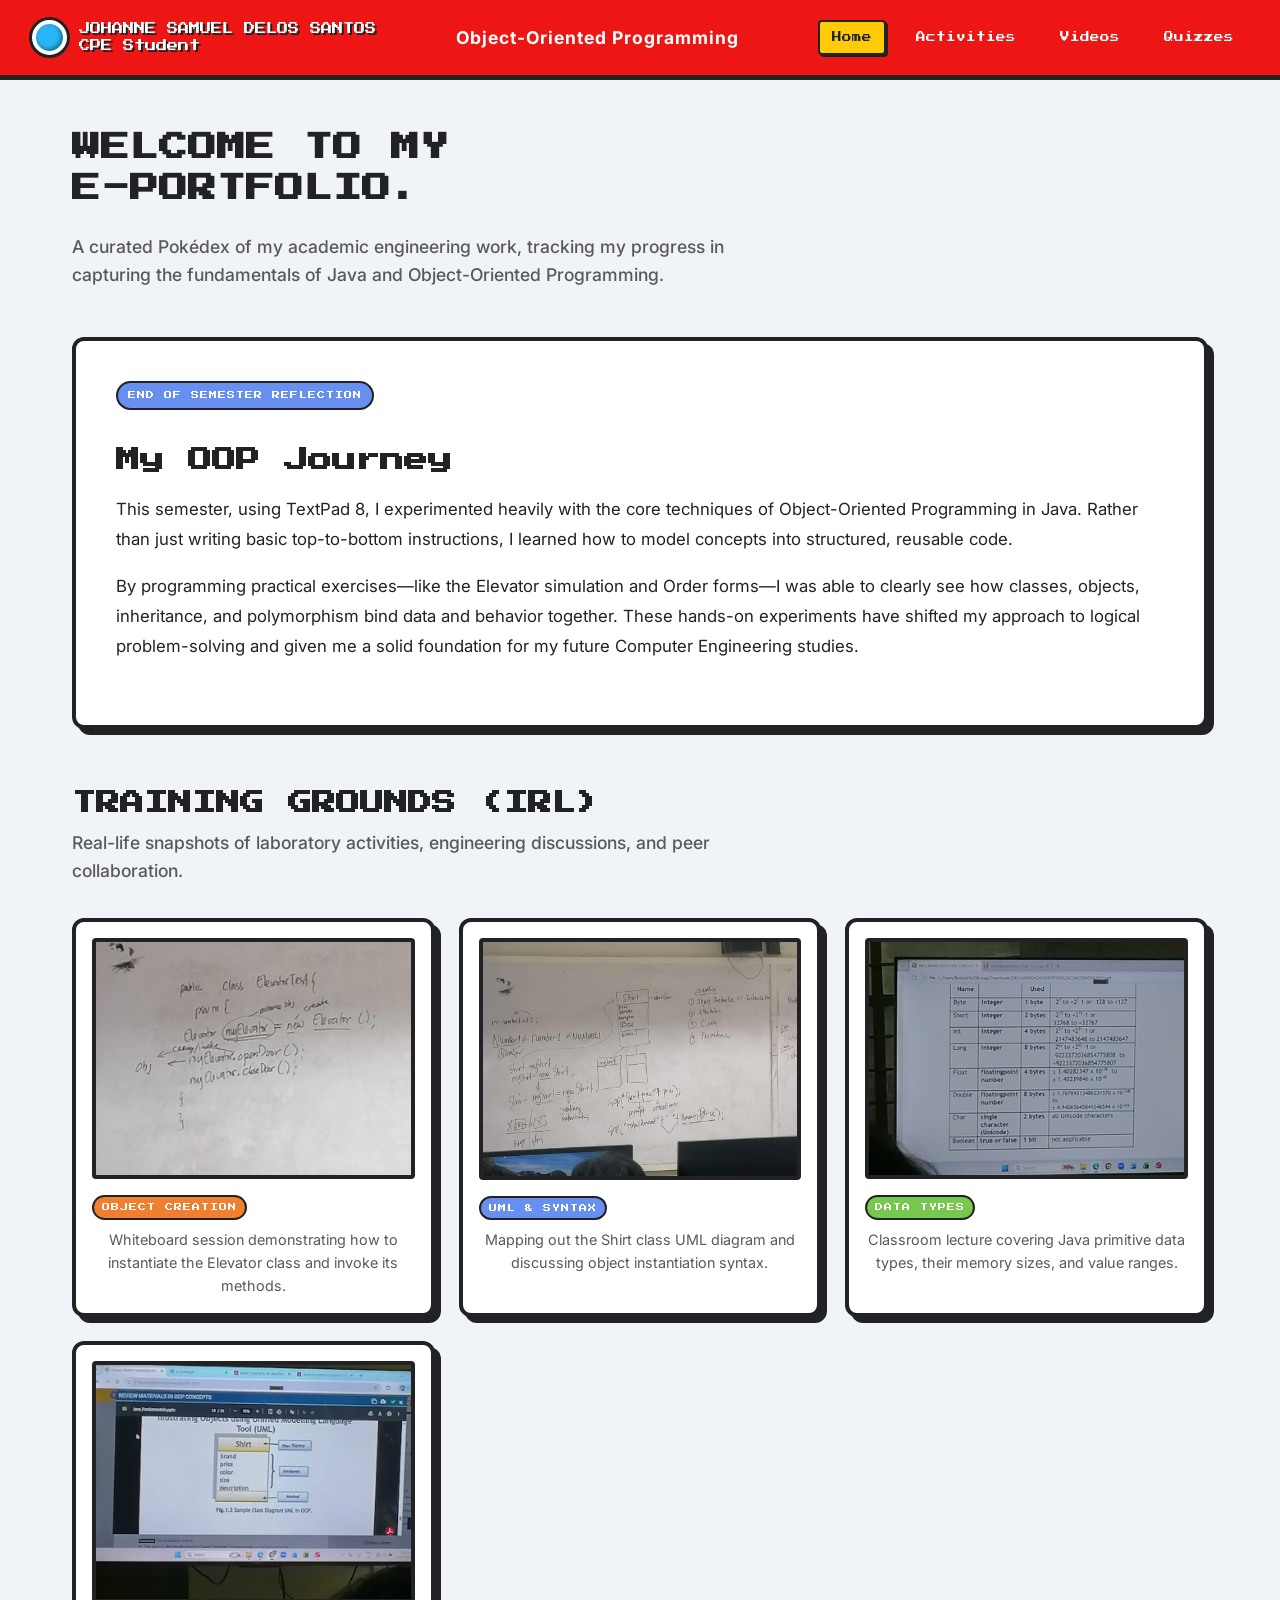
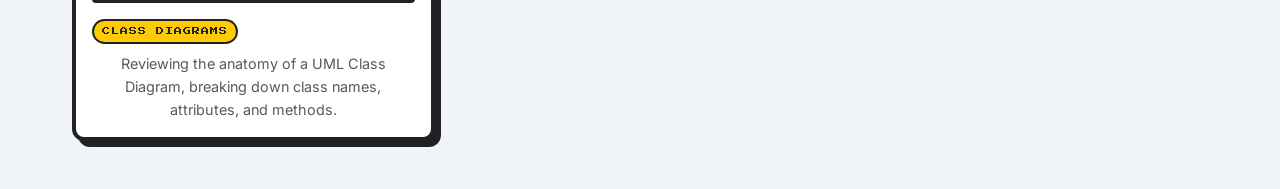
<file: index.html>
<!DOCTYPE html>
<html lang="en">
<head>
    <meta charset="UTF-8">
    <meta name="viewport" content="width=device-width, initial-scale=1.0">
    <title>Java Pokédex | Home</title>
    <link rel="stylesheet" href="styles.css">
</head>
<body>
    <header>
        <div class="header-left">
            <div class="pokedex-lens"></div>
            JOHANNE SAMUEL DELOS SANTOS<br>CPE Student
        </div>
        <div class="header-center">Object-Oriented Programming</div>
        <nav>
            <a href="index.html">Home</a>
            <a href="activities.html">Activities</a>
            <a href="videos.html">Videos</a>
            <a href="quiz.html">Quizzes</a>
        </nav>
    </header>

    <main id="main-content">
        <div class="container">
            <h1 class="page-title">Welcome to my<br>E-Portfolio.</h1>
            <p class="page-subtitle">A curated Pokédex of my academic engineering work, tracking my progress in capturing the fundamentals of Java and Object-Oriented Programming.</p>
            
            <!-- Single Full-Width Reflection Card -->
            <div class="card" style="margin-top: 1rem; padding: 2.5rem;">
                <div class="card-tag tag-blue" style="display: inline-block;">End of Semester Reflection</div>
                <h2 class="card-title" style="font-size: 1.5rem; margin-top: 1rem; margin-bottom: 1rem;">My OOP Journey</h2>
                
                <div class="card-desc" style="color: var(--poke-black); font-size: 1.05rem; line-height: 1.8;">
                    <p style="margin-bottom: 1rem;">
                        This semester, using TextPad 8, I experimented heavily with the core techniques of Object-Oriented Programming in Java. Rather than just writing basic top-to-bottom instructions, I learned how to model concepts into structured, reusable code.
                    </p>
                    <p>
                        By programming practical exercises—like the Elevator simulation and Order forms—I was able to clearly see how classes, objects, inheritance, and polymorphism bind data and behavior together. These hands-on experiments have shifted my approach to logical problem-solving and given me a solid foundation for my future Computer Engineering studies.
                    </p>
                </div>
            </div>

            <!-- IRL Classroom Photos Section -->
            <h2 class="card-title" style="font-size: 1.5rem; margin-top: 3.5rem; margin-bottom: 0.5rem; text-transform: uppercase;">Training Grounds (IRL)</h2>
            <p class="page-subtitle" style="margin-bottom: 2rem;">Real-life snapshots of laboratory activities, engineering discussions, and peer collaboration.</p>
            
            <div class="grid" style="grid-template-columns: repeat(auto-fill, minmax(280px, 1fr)); gap: 1.5rem;">
                
                <!-- Image Card 1: Elevator Code -->
                <div class="card" style="padding: 1rem; display: flex; flex-direction: column; align-items: center;">
                    <img src="ACT/IMG/IMG1.jpg" alt="Elevator Class Whiteboard Code" style="width: 100%; aspect-ratio: 4/3; object-fit: cover; border: 4px solid var(--poke-black); border-radius: 4px; margin-bottom: 1rem;">
                    <div class="card-tag tag-red" style="font-size: 0.5rem; padding: 4px 8px; margin-bottom: 0.5rem;">Object Creation</div>
                    <p class="card-desc" style="text-align: center; margin-bottom: 0; font-size: 0.9rem;">Whiteboard session demonstrating how to instantiate the Elevator class and invoke its methods.</p>
                </div>

                <!-- Image Card 2: UML Shirt Diagram -->
                <div class="card" style="padding: 1rem; display: flex; flex-direction: column; align-items: center;">
                    <img src="ACT/IMG/IMG2.jpg" alt="UML Diagram Whiteboard" style="width: 100%; aspect-ratio: 4/3; object-fit: cover; border: 4px solid var(--poke-black); border-radius: 4px; margin-bottom: 1rem;">
                    <div class="card-tag tag-blue" style="font-size: 0.5rem; padding: 4px 8px; margin-bottom: 0.5rem;">UML & Syntax</div>
                    <p class="card-desc" style="text-align: center; margin-bottom: 0; font-size: 0.9rem;">Mapping out the Shirt class UML diagram and discussing object instantiation syntax.</p>
                </div>

                <!-- Image Card 3: Data Types -->
                <div class="card" style="padding: 1rem; display: flex; flex-direction: column; align-items: center;">
                    <img src="ACT/IMG/IMG3.jpg" alt="Data Types Presentation" style="width: 100%; aspect-ratio: 4/3; object-fit: cover; border: 4px solid var(--poke-black); border-radius: 4px; margin-bottom: 1rem;">
                    <div class="card-tag tag-green" style="font-size: 0.5rem; padding: 4px 8px; margin-bottom: 0.5rem;">Data Types</div>
                    <p class="card-desc" style="text-align: center; margin-bottom: 0; font-size: 0.9rem;">Classroom lecture covering Java primitive data types, their memory sizes, and value ranges.</p>
                </div>

                <!-- Image Card 4: UML Concept Review -->
                <div class="card" style="padding: 1rem; display: flex; flex-direction: column; align-items: center;">
                    <img src="ACT/IMG/IMG4.jpg" alt="UML Concept Presentation" style="width: 100%; aspect-ratio: 4/3; object-fit: cover; border: 4px solid var(--poke-black); border-radius: 4px; margin-bottom: 1rem;">
                    <div class="card-tag tag-yellow" style="background-color: var(--poke-yellow); color: var(--poke-black); border: 2px solid var(--poke-black); border-radius: 20px; font-size: 0.5rem; padding: 4px 8px; margin-bottom: 0.5rem;">Class Diagrams</div>
                    <p class="card-desc" style="text-align: center; margin-bottom: 0; font-size: 0.9rem;">Reviewing the anatomy of a UML Class Diagram, breaking down class names, attributes, and methods.</p>
                </div>

            </div>
            
        </div>
    </main>

    <script src="transitions.js"></script>
</body>
</html>
</file>
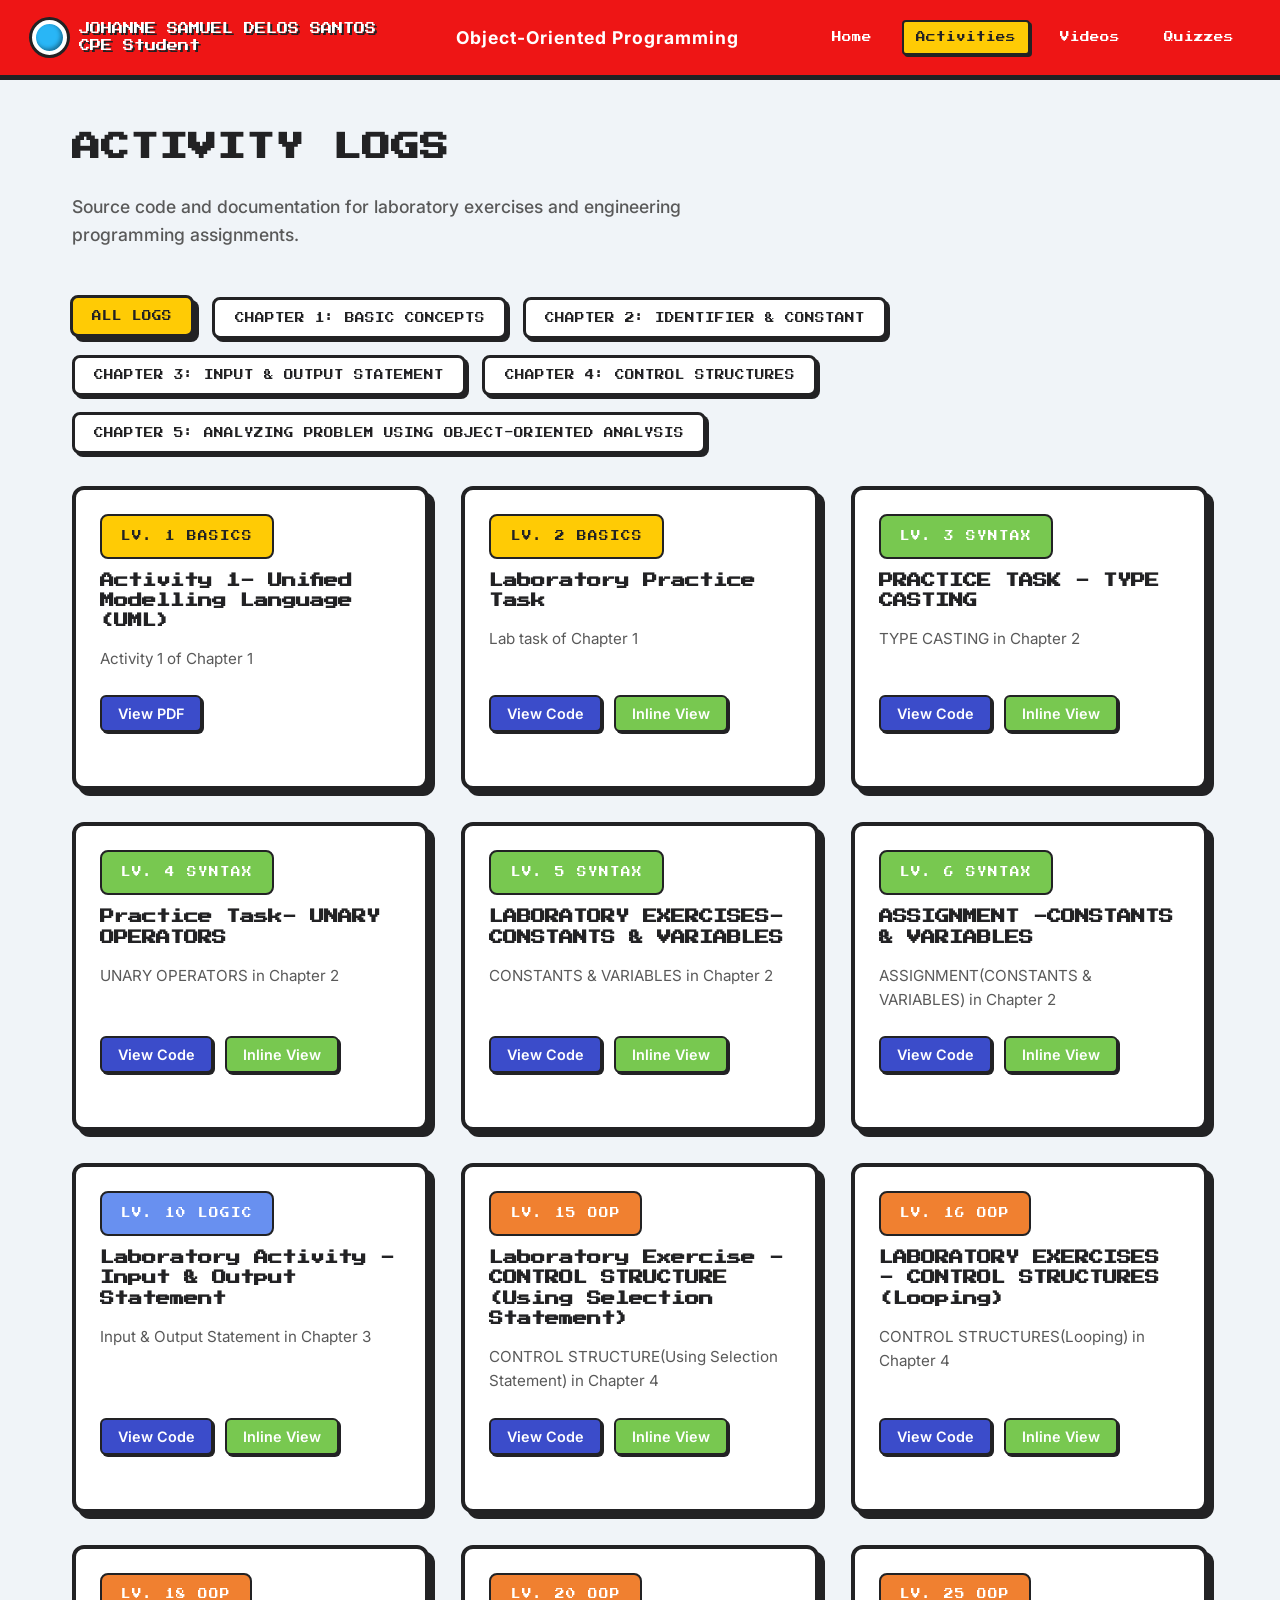
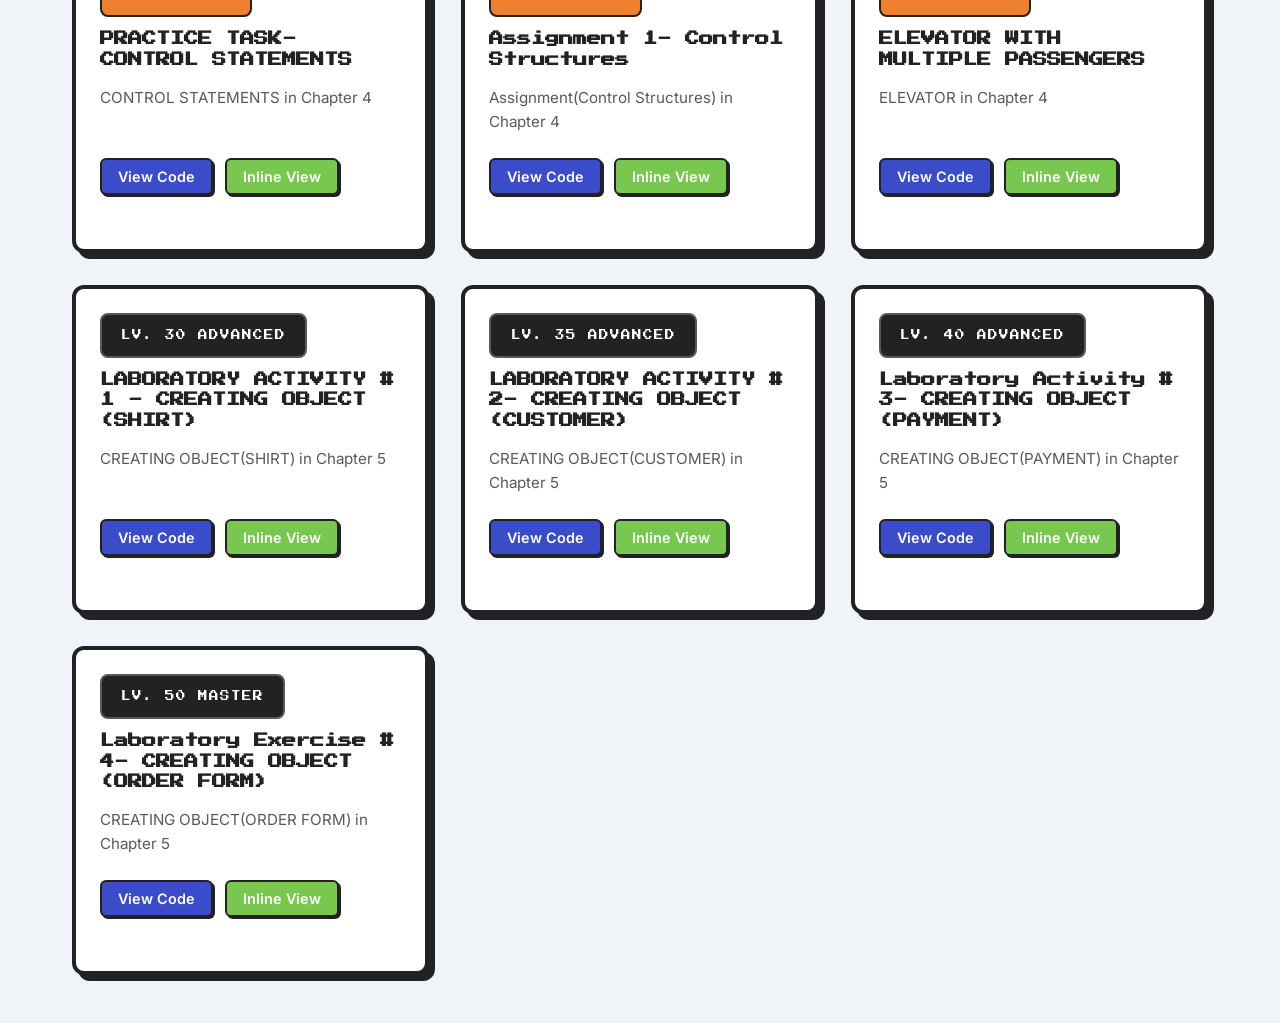
<file: activities.html>
<!DOCTYPE html>
<html lang="en">
<head>
    <meta charset="UTF-8">
    <meta name="viewport" content="width=device-width, initial-scale=1.0">
    <title>Java Pokédex | Activities</title>
    <link rel="stylesheet" href="styles.css">
    <style>
        /* PDF Modal Specific Styles */
        #pdf-modal .modal-content {
            max-width: 900px;
            height: 90vh;
            display: flex;
            flex-direction: column;
        }
        #pdf-modal .modal-body {
            flex-grow: 1;
            padding: 0;
            overflow: hidden;
            border: 3px solid var(--poke-black);
            border-radius: 6px;
            background-color: #525659; 
        }
        iframe.pdf-viewer {
            width: 100%;
            height: 100%;
            border: none;
            display: block;
        }

        /* --- Code Modal Scroll Fix --- */
        #code-modal .modal-content {
            max-width: 900px;
            max-height: 90vh; 
            display: flex;
            flex-direction: column;
        }
        #code-modal .modal-body {
            flex-grow: 1;
            overflow-y: auto; 
            padding: 0;
        }
        #code-modal pre {
            margin: 0;
            overflow-x: auto; 
            min-height: 100%;
        }

        /* --- Expanded Card Styles for Inline View --- */
        .card.card-expanded {
            grid-column: 1 / -1; 
            z-index: 10;
            transform: scale(1.02); 
            box-shadow: 12px 12px 0px var(--poke-black);
            transition: all 0.3s ease;
        }
    </style>
</head>
<body>
    <header>
        <div class="header-left">
            <div class="pokedex-lens"></div>
            JOHANNE SAMUEL DELOS SANTOS<br>CPE Student
        </div>
        <div class="header-center">Object-Oriented Programming</div>
        <nav>
            <a href="index.html">Home</a>
            <a href="activities.html">Activities</a>
            <a href="videos.html">Videos</a>
            <a href="quiz.html">Quizzes</a>
        </nav>
    </header>

    <main id="main-content">
        <div class="container">
            <h1 class="page-title">Activity Logs</h1>
            <p class="page-subtitle">Source code and documentation for laboratory exercises and engineering programming assignments.</p>
            
            <div class="chapter-nav">
                <button class="chapter-btn active" data-target="all">All Logs</button>
                <button class="chapter-btn" data-target="ch1">Chapter 1: Basic Concepts</button>
                <button class="chapter-btn" data-target="ch2">Chapter 2: IDENTIFIER & CONSTANT</button>
                <button class="chapter-btn" data-target="ch3">Chapter 3: INPUT & OUTPUT STATEMENT</button>
                <button class="chapter-btn" data-target="ch4">Chapter 4: CONTROL STRUCTURES</button>
                <button class="chapter-btn" data-target="ch5">Chapter 5: ANALYZING PROBLEM USING OBJECT-ORIENTED ANALYSIS</button>
            </div>

            <div class="grid" id="activities-grid">
                
                <div class="card" data-chapter="ch1" data-activity-id="act1">
                    <div style="display: flex; align-items: center; gap: 12px; margin-bottom: 1rem; flex-wrap: wrap;">
                        <div class="card-tag tag-yellow" style="background-color: var(--poke-yellow); border: 2px solid var(--poke-black); border-radius: 8px; font-size: 0.6rem; padding: 0.8rem 1.2rem; margin-bottom: 0;">LV. 1 BASICS</div>
                        <h2 class="card-title" style="margin-bottom: 0; line-height: 1.4;">Activity 1- Unified Modelling Language (UML)</h2>
                    </div>
                    <p class="card-desc">Activity 1 of Chapter 1</p>
                    <div class="card-actions">
                        <button class="card-link view-pdf-btn" style="background-color: #3b4cca;" data-pdf-url="ACT/CH1/ACT1.pdf">View PDF</button>
                    </div>
                    <div class="inline-code-container"><pre><code class="language-java"></code></pre></div>
                </div>
                
                <div class="card" data-chapter="ch1" data-activity-id="act2">
                    <div style="display: flex; align-items: center; gap: 12px; margin-bottom: 1rem; flex-wrap: wrap;">
                        <div class="card-tag tag-yellow" style="background-color: var(--poke-yellow); border: 2px solid var(--poke-black); border-radius: 8px; font-size: 0.6rem; padding: 0.8rem 1.2rem; margin-bottom: 0;">LV. 2 BASICS</div>
                        <h2 class="card-title" style="margin-bottom: 0; line-height: 1.4;"> Laboratory Practice Task</h2>
                    </div>
                    <p class="card-desc">Lab task of Chapter 1</p>
                    <div class="card-actions">
                        <button class="card-link view-modal-btn">View Code</button>
                        <button class="card-link toggle-inline-btn" style="background-color: #78C850;">Inline View</button>
                    </div>
                    <div class="inline-code-container"><pre><code class="language-java"></code></pre></div>
                </div>

                <div class="card" data-chapter="ch2" data-activity-id="act3">
                    <div style="display: flex; align-items: center; gap: 12px; margin-bottom: 1rem; flex-wrap: wrap;">
                        <div class="card-tag tag-green" style="background-color: #78C850; color: white; border: 2px solid var(--poke-black); border-radius: 8px; font-size: 0.6rem; padding: 0.8rem 1.2rem; margin-bottom: 0;">LV. 3 SYNTAX</div>
                        <h2 class="card-title" style="margin-bottom: 0; line-height: 1.4;">PRACTICE TASK - TYPE CASTING</h2>
                    </div>
                    <p class="card-desc">TYPE CASTING in Chapter 2</p>
                    <div class="card-actions">
                        <button class="card-link view-modal-btn">View Code</button>
                        <button class="card-link toggle-inline-btn" style="background-color: #78C850;">Inline View</button>
                    </div>
                    <div class="inline-code-container"><pre><code class="language-java"></code></pre></div>
                </div>

                <div class="card" data-chapter="ch2" data-activity-id="act4">
                    <div style="display: flex; align-items: center; gap: 12px; margin-bottom: 1rem; flex-wrap: wrap;">
                        <div class="card-tag tag-green" style="background-color: #78C850; color: white; border: 2px solid var(--poke-black); border-radius: 8px; font-size: 0.6rem; padding: 0.8rem 1.2rem; margin-bottom: 0;">LV. 4 SYNTAX</div>
                        <h2 class="card-title" style="margin-bottom: 0; line-height: 1.4;">Practice Task- UNARY OPERATORS</h2>
                    </div>
                    <p class="card-desc">UNARY OPERATORS in Chapter 2</p>
                    <div class="card-actions">
                        <button class="card-link view-modal-btn">View Code</button>
                        <button class="card-link toggle-inline-btn" style="background-color: #78C850;">Inline View</button>
                    </div>
                    <div class="inline-code-container"><pre><code class="language-java"></code></pre></div>
                </div>

                <div class="card" data-chapter="ch2" data-activity-id="act5">
                    <div style="display: flex; align-items: center; gap: 12px; margin-bottom: 1rem; flex-wrap: wrap;">
                        <div class="card-tag tag-green" style="background-color: #78C850; color: white; border: 2px solid var(--poke-black); border-radius: 8px; font-size: 0.6rem; padding: 0.8rem 1.2rem; margin-bottom: 0;">LV. 5 SYNTAX</div>
                        <h2 class="card-title" style="margin-bottom: 0; line-height: 1.4;">LABORATORY EXERCISES- CONSTANTS & VARIABLES</h2>
                    </div>
                    <p class="card-desc">CONSTANTS & VARIABLES in Chapter 2</p>
                    <div class="card-actions">
                        <button class="card-link view-modal-btn">View Code</button>
                        <button class="card-link toggle-inline-btn" style="background-color: #78C850;">Inline View</button>
                    </div>
                    <div class="inline-code-container"><pre><code class="language-java"></code></pre></div>
                </div>

                <div class="card" data-chapter="ch2" data-activity-id="act6">
                    <div style="display: flex; align-items: center; gap: 12px; margin-bottom: 1rem; flex-wrap: wrap;">
                        <div class="card-tag tag-green" style="background-color: #78C850; color: white; border: 2px solid var(--poke-black); border-radius: 8px; font-size: 0.6rem; padding: 0.8rem 1.2rem; margin-bottom: 0;">LV. 6 SYNTAX</div>
                        <h2 class="card-title" style="margin-bottom: 0; line-height: 1.4;">ASSIGNMENT -CONSTANTS & VARIABLES</h2>
                    </div>
                    <p class="card-desc">ASSIGNMENT(CONSTANTS & VARIABLES) in Chapter 2</p>
                    <div class="card-actions">
                        <button class="card-link view-modal-btn">View Code</button>
                        <button class="card-link toggle-inline-btn" style="background-color: #78C850;">Inline View</button>
                    </div>
                    <div class="inline-code-container"><pre><code class="language-java"></code></pre></div>
                </div>

                <div class="card" data-chapter="ch3" data-activity-id="act7">
                    <div style="display: flex; align-items: center; gap: 12px; margin-bottom: 1rem; flex-wrap: wrap;">
                        <div class="card-tag tag-blue" style="background-color: #6890F0; color: white; border: 2px solid var(--poke-black); border-radius: 8px; font-size: 0.6rem; padding: 0.8rem 1.2rem; margin-bottom: 0;">LV. 10 LOGIC</div>
                        <h2 class="card-title" style="margin-bottom: 0; line-height: 1.4;"> Laboratory Activity - Input & Output Statement</h2>
                    </div>
                    <p class="card-desc"> Input & Output Statement in Chapter 3</p>
                    <div class="card-actions">
                        <button class="card-link view-modal-btn">View Code</button>
                        <button class="card-link toggle-inline-btn" style="background-color: #78C850;">Inline View</button>
                    </div>
                    <div class="inline-code-container"><pre><code class="language-java"></code></pre></div>
                </div>

                <div class="card" data-chapter="ch4" data-activity-id="act8">
                    <div style="display: flex; align-items: center; gap: 12px; margin-bottom: 1rem; flex-wrap: wrap;">
                        <div class="card-tag tag-red" style="background-color: #F08030; color: white; border: 2px solid var(--poke-black); border-radius: 8px; font-size: 0.6rem; padding: 0.8rem 1.2rem; margin-bottom: 0;">LV. 15 OOP</div>
                        <h2 class="card-title" style="margin-bottom: 0; line-height: 1.4;">Laboratory Exercise - CONTROL STRUCTURE (Using Selection Statement)</h2>
                    </div>
                    <p class="card-desc">CONTROL STRUCTURE(Using Selection Statement) in Chapter 4</p>
                    <div class="card-actions">
                        <button class="card-link view-modal-btn">View Code</button>
                        <button class="card-link toggle-inline-btn" style="background-color: #78C850;">Inline View</button>
                    </div>
                    <div class="inline-code-container"><pre><code class="language-java"></code></pre></div>
                </div>

                <div class="card" data-chapter="ch4" data-activity-id="act9">
                    <div style="display: flex; align-items: center; gap: 12px; margin-bottom: 1rem; flex-wrap: wrap;">
                        <div class="card-tag tag-red" style="background-color: #F08030; color: white; border: 2px solid var(--poke-black); border-radius: 8px; font-size: 0.6rem; padding: 0.8rem 1.2rem; margin-bottom: 0;">LV. 16 OOP</div>
                        <h2 class="card-title" style="margin-bottom: 0; line-height: 1.4;">LABORATORY EXERCISES - CONTROL STRUCTURES (Looping)</h2>
                    </div>
                    <p class="card-desc">CONTROL STRUCTURES(Looping) in Chapter 4</p>
                    <div class="card-actions">
                        <button class="card-link view-modal-btn">View Code</button>
                        <button class="card-link toggle-inline-btn" style="background-color: #78C850;">Inline View</button>
                    </div>
                    <div class="inline-code-container"><pre><code class="language-java"></code></pre></div>
                </div>

                <div class="card" data-chapter="ch4" data-activity-id="act10">
                    <div style="display: flex; align-items: center; gap: 12px; margin-bottom: 1rem; flex-wrap: wrap;">
                        <div class="card-tag tag-red" style="background-color: #F08030; color: white; border: 2px solid var(--poke-black); border-radius: 8px; font-size: 0.6rem; padding: 0.8rem 1.2rem; margin-bottom: 0;">LV. 18 OOP</div>
                        <h2 class="card-title" style="margin-bottom: 0; line-height: 1.4;">PRACTICE TASK- CONTROL STATEMENTS</h2>
                    </div>
                    <p class="card-desc">CONTROL STATEMENTS in Chapter 4</p>
                    <div class="card-actions">
                        <button class="card-link view-modal-btn">View Code</button>
                        <button class="card-link toggle-inline-btn" style="background-color: #78C850;">Inline View</button>
                    </div>
                    <div class="inline-code-container"><pre><code class="language-java"></code></pre></div>
                </div>

                <div class="card" data-chapter="ch4" data-activity-id="act11">
                    <div style="display: flex; align-items: center; gap: 12px; margin-bottom: 1rem; flex-wrap: wrap;">
                        <div class="card-tag tag-red" style="background-color: #F08030; color: white; border: 2px solid var(--poke-black); border-radius: 8px; font-size: 0.6rem; padding: 0.8rem 1.2rem; margin-bottom: 0;">LV. 20 OOP</div>
                        <h2 class="card-title" style="margin-bottom: 0; line-height: 1.4;">Assignment 1- Control Structures</h2>
                    </div>
                    <p class="card-desc">Assignment(Control Structures) in Chapter 4</p>
                    <div class="card-actions">
                        <button class="card-link view-modal-btn">View Code</button>
                        <button class="card-link toggle-inline-btn" style="background-color: #78C850;">Inline View</button>
                    </div>
                    <div class="inline-code-container"><pre><code class="language-java"></code></pre></div>
                </div>

                <div class="card" data-chapter="ch4" data-activity-id="act12">
                    <div style="display: flex; align-items: center; gap: 12px; margin-bottom: 1rem; flex-wrap: wrap;">
                        <div class="card-tag tag-red" style="background-color: #F08030; color: white; border: 2px solid var(--poke-black); border-radius: 8px; font-size: 0.6rem; padding: 0.8rem 1.2rem; margin-bottom: 0;">LV. 25 OOP</div>
                        <h2 class="card-title" style="margin-bottom: 0; line-height: 1.4;">ELEVATOR WITH MULTIPLE PASSENGERS</h2>
                    </div>
                    <p class="card-desc">ELEVATOR in Chapter 4</p>
                    <div class="card-actions">
                        <button class="card-link view-modal-btn">View Code</button>
                        <button class="card-link toggle-inline-btn" style="background-color: #78C850;">Inline View</button>
                    </div>
                    <div class="inline-code-container"><pre><code class="language-java"></code></pre></div>
                </div>

                <div class="card" data-chapter="ch5" data-activity-id="act13">
                    <div style="display: flex; align-items: center; gap: 12px; margin-bottom: 1rem; flex-wrap: wrap;">
                        <div class="card-tag" style="background-color: var(--poke-black); color: white; border: 2px solid var(--text-muted); border-radius: 8px; font-size: 0.6rem; padding: 0.8rem 1.2rem; margin-bottom: 0;">LV. 30 ADVANCED</div>
                        <h2 class="card-title" style="margin-bottom: 0; line-height: 1.4;">LABORATORY ACTIVITY # 1 - CREATING OBJECT (SHIRT)</h2>
                    </div>
                    <p class="card-desc">CREATING OBJECT(SHIRT) in Chapter 5</p>
                    <div class="card-actions">
                        <button class="card-link view-modal-btn">View Code</button>
                        <button class="card-link toggle-inline-btn" style="background-color: #78C850;">Inline View</button>
                    </div>
                    <div class="inline-code-container"><pre><code class="language-java"></code></pre></div>
                </div>

                <div class="card" data-chapter="ch5" data-activity-id="act14">
                    <div style="display: flex; align-items: center; gap: 12px; margin-bottom: 1rem; flex-wrap: wrap;">
                        <div class="card-tag" style="background-color: var(--poke-black); color: white; border: 2px solid var(--text-muted); border-radius: 8px; font-size: 0.6rem; padding: 0.8rem 1.2rem; margin-bottom: 0;">LV. 35 ADVANCED</div>
                        <h2 class="card-title" style="margin-bottom: 0; line-height: 1.4;"> LABORATORY ACTIVITY # 2- CREATING OBJECT (CUSTOMER)</h2>
                    </div>
                    <p class="card-desc"> CREATING OBJECT(CUSTOMER) in Chapter 5</p>
                    <div class="card-actions">
                        <button class="card-link view-modal-btn">View Code</button>
                        <button class="card-link toggle-inline-btn" style="background-color: #78C850;">Inline View</button>
                    </div>
                    <div class="inline-code-container"><pre><code class="language-java"></code></pre></div>
                </div>

                <div class="card" data-chapter="ch5" data-activity-id="act15">
                    <div style="display: flex; align-items: center; gap: 12px; margin-bottom: 1rem; flex-wrap: wrap;">
                        <div class="card-tag" style="background-color: var(--poke-black); color: white; border: 2px solid var(--text-muted); border-radius: 8px; font-size: 0.6rem; padding: 0.8rem 1.2rem; margin-bottom: 0;">LV. 40 ADVANCED</div>
                        <h2 class="card-title" style="margin-bottom: 0; line-height: 1.4;">Laboratory Activity # 3- CREATING OBJECT (PAYMENT)</h2>
                    </div>
                    <p class="card-desc">CREATING OBJECT(PAYMENT) in Chapter 5</p>
                    <div class="card-actions">
                        <button class="card-link view-modal-btn">View Code</button>
                        <button class="card-link toggle-inline-btn" style="background-color: #78C850;">Inline View</button>
                    </div>
                    <div class="inline-code-container"><pre><code class="language-java"></code></pre></div>
                </div>

                <div class="card" data-chapter="ch5" data-activity-id="act16">
                    <div style="display: flex; align-items: center; gap: 12px; margin-bottom: 1rem; flex-wrap: wrap;">
                        <div class="card-tag" style="background-color: var(--poke-black); color: white; border: 2px solid var(--text-muted); border-radius: 8px; font-size: 0.6rem; padding: 0.8rem 1.2rem; margin-bottom: 0;">LV. 50 MASTER</div>
                        <h2 class="card-title" style="margin-bottom: 0; line-height: 1.4;">Laboratory Exercise # 4- CREATING OBJECT (ORDER FORM)</h2>
                    </div>
                    <p class="card-desc">CREATING OBJECT(ORDER FORM) in Chapter 5</p>
                    <div class="card-actions">
                        <button class="card-link view-modal-btn">View Code</button>
                        <button class="card-link toggle-inline-btn" style="background-color: #78C850;">Inline View</button>
                    </div>
                    <div class="inline-code-container"><pre><code class="language-java"></code></pre></div>
                </div>

            </div>
        </div>
    </main>

    <script src="transitions.js"></script>
    
    <div id="code-modal" class="modal-overlay">
        <div class="modal-content card">
            <div class="modal-header">
                <h2 class="card-title" id="modal-title">Code Viewer</h2>
                <button class="close-modal-btn">X</button>
            </div>
            <div class="modal-body">
                <pre><code id="modal-code-block" class="language-java"></code></pre>
            </div>
        </div>
    </div>

    <div id="pdf-modal" class="modal-overlay">
        <div class="modal-content card">
            <div class="modal-header">
                <h2 class="card-title" id="pdf-modal-title">Document Viewer</h2>
                <button class="close-pdf-btn close-modal-btn">X</button>
            </div>
            <div class="modal-body">
                <embed id="pdf-iframe" class="pdf-viewer" src="" type="application/pdf" width="100%" height="100%">
            </div>
        </div>
    </div>

    <script>
        // 1. Data Store for Activity Source Code
        const codeDatabase = {
            act1: ``,
            act2: `         public class PTask1 {
            public static void main(String[] args) {
                System.out.println("\\n     RIZAL TECHNOLOGICAL UNIVERSITY");
                System.out.println("   College of Engineering and Industrial Technology");
                System.out.println("       Computer Engineering Department");
            }
            }

         public class PTask2{
            public static void main(String[] args) {
                // First Dialog box
                JOptionPane.showMessageDialog(null, "RIZAL TECHNOLOGICAL UNIVERSITY");

                // Second Dialog box (Fixed line break)
                JOptionPane.showMessageDialog(null, "College of Engineering and Industrial Technology");

                // Third Dialog box
                JOptionPane.showMessageDialog(null, "COMPUTER ENGINEERING DEPARTMENT");
                }
            }`,
            act3: `     public class Delos_Santos_TypeCasting {

                public static void main(String args[]) {

                    char symbol;
                    symbol = '7';
                    System.out.println((int) symbol);

                    double number1;
                    number1 = 7.0;
                    System.out.println((int) number1);

                    byte number2;
                    number2 = 7;

                    System.out.println((char) number2);

                    char number3;
                    number3 = '7';

                    System.out.println((int) (number3 - '0'));
                }
            }`,
            act4: `               public class Delos_Santos_Unary1 {

                public static void main(String args[]) {

                int m = 7;
                int x = 7;
                m = ++x;

                    System.out.println(m + " , " + x);

                }
            }
                public class Delos_Santos_Unary2 {

                public static void main(String args[]) {

                int m = 7;
                int x = 8;
                m = ++x;

                    System.out.println(m + " , " + x);

                }
            }
                public class Delos_Santos_Unary3 {

                public static void main(String args[]) {

                int m = 9;
                int x = 9;
                m = x--;

                    System.out.println(m + " , " + x);

                }
            }
                public class Delos_Santos_Unary4 {

                public static void main(String args[]) {

                int m = 9;
                int x = 8;
                m = --x;

                    System.out.println(m + " , " + x);

                }
            }
                            public class Delos_Santos_Unary5 {

                public static void main(String args[]) {

                int m = 5;
                int x = 6;
                m = --x;

                    System.out.println(m + " , " + x);

                }
            }
                `,
            act5: `public class Delos_Santos_Unary1 {
    public static void main(String[] args) {
        int count = 15;
        int a, b, c, d;

        a = count++;

        b = count;

        c = ++count;

        d = count;

        System.out.println(a + "," + b + "," + c + "," + d);
    }
}
public class Delos_Santos_Unary2
    {
        public static void main(String []args)
        {
        int i = 16;
        //System.out.println(++i);
        System.out.println(i++);
        }
    } 
 public class Delos_Santos_Unary3
        {
         public static void main(String []args)
            {
                char ch = '7';

                System.out.println(ch + 1);

                System.out.println((char)(ch + 1));

                System.out.println(ch);

                System.out.println((char)(ch));

                System.out.println((int)(ch));

                System.out.println(ch - 1);

                System.out.println((int)(ch - '0'));

            }
        }`,
            act6: `public class Delos_Santos_Age
{
 public static void main(String []args)
 {
        int ageYears = 20;

        int monthsYear = 12;
        int daysYear = 365;
        int hoursDay = 24;
        int secondsHour = 3600;
        int totalMonths = ageYears * monthsYear;
        int totalDays = ageYears * daysYear;
        long totalHours = (long) totalDays * hoursDay;
        long totalSeconds = totalHours * secondsHour;

        System.out.println("Input: " + ageYears + " year old");
        System.out.println("Output:");
        System.out.println("  a. months =" + totalMonths + " months");
        System.out.println("  b. days= " + totalDays + " days");
        System.out.printf("  c. Hours= %, d\\n", totalHours);
        System.out.printf("  d. Seconds= %, d\\n", totalSeconds);

 }
}`,
            act7: `import java.io.*;
import java.util.Scanner;
import java.time.Year;

public class DelosSantos_InputOutput{
    public static void main(String [] args) throws IOException {
        int y, d;
        String nn, m, fm, ff, hi;
        int cy = Year.now().getValue();

        try{
            Scanner inputDevice = new Scanner(System.in);
            System.out.println("Nickname:   ");
            nn = inputDevice.nextLine();
            System.out.println("BIRTHDAY:   ");
            System.out.println("Month:  ");
            m = inputDevice.nextLine();
            System.out.println("Day:    ");
            d = inputDevice.nextInt();
            System.out.println("Year:   ");
            y = inputDevice.nextInt();
            inputDevice.nextLine();
            System.out.println("Favorite Movie(s):  ");
            fm = inputDevice.nextLine();
            System.out.println("Favorite Food(s):   ");
            ff = inputDevice.nextLine();
            System.out.println("Hobbies/Interest:   ");
            hi = inputDevice.nextLine();

            int age = cy - y;

            System.out.println("\\n");
            System.out.println("    hi " +nn+ ", I hope we could celebrate this coming " +m+ " as you turn " +age+ " years old.");
            System.out.println("    Let's watch that " +fm+ " movie that you used to watch. While having " +ff+ ".");
            System.out.println("    Perhaps you could also teach me how to " +hi+ ".");
            }
            catch (Exception e) {
                System.out.println("Error: " +e);
        }
    }
}`,
            act8: `//JOHANNE SAMUEL DELOS SANTOS
import java.util.Scanner;

public class Seasons {
    public static void main(String[] args) {

        Scanner input = new Scanner(System.in);

        System.out.print("Input any month of the year (CAPITAL LETTERS): ");
        String month = input.nextLine();


        switch (month) {
            // Winter
            case "DECEMBER":
            case "JANUARY":
            case "FEBRUARY":
                System.out.println("\\"To appreciate the beauty of a snowflake it is necessary to stand out in the cold.\\"");
                break;

            // Spring
            case "MARCH":
            case "APRIL":
            case "MAY":
                System.out.println("\\"Spring is the time of plans and projects.\\"");
                break;

            // Summer
            case "JUNE":
            case "JULY":
            case "AUGUST":
                System.out.println("\\"Summer afternoon—summer afternoon; to me those have always been the two most beautiful words in the English language.\\"");
                break;

            // Fall
            case "SEPTEMBER":
            case "OCTOBER":
            case "NOVEMBER":
                System.out.println("\\"And all at once, summer collapsed into fall.\\"");
                break;

            default: System.out.println("\\"Sorry, you have inputted an invalid or misspelled value of month of the year!\\"");
                break;
        }

        input.close();
    }
}`,
            act9: `//JOHANNE SAMUEL DELOS SANTOS
public class DoWhileSquare {
    public int height = 5;
    public int width = 10;

    public void displaySquare() {
        int rowCount = 0;

        do {
            int colCount = 0;
            do {
                System.out.print("@");
                colCount++;
            } while (colCount < width);

            System.out.println();
            rowCount++;
        } while (rowCount < height);
    }

    public static void main(String[] args) {

        DoWhileSquare square = new DoWhileSquare();
        square.displaySquare();
    }
}
    //JOHANNE SAMUEL DELOS SANTOS
public class ForSquare {
    public int height = 5;
    public int width = 10;

    public void displaySquare() {
        for (int rowCount = 0; rowCount < height; rowCount++) {

            for (int colCount = 0; colCount < width; colCount++) {
                System.out.print("@");
            }

            System.out.println();
        }
    }

    public static void main(String[] args) {
        ForSquare square = new ForSquare();
        square.displaySquare();
    }
}
    //JOHANNE SAMUEL DELOS SANTOS
public class Sequence1 {

    public void displaySequence() {
        int sum = 0;

        for (int ctr = 1; ctr <= 10; ctr++) {
            sum = sum + ctr;
            System.out.println(sum);
        }
    }

    public static void main(String[] args) {
        Sequence1 seq1 = new Sequence1();
        seq1.displaySequence();
    }
}
    public class Sequence2 {

    public void displaySequence() {
        int a = 1;
        int b = 1;

        System.out.println(a);
        System.out.println(b);

        for (int ctr = 0; ctr < 8; ctr++) {
            int next = a + b;
            System.out.println(next);

            a = b;
            b = next;
        }
    }

    public static void main(String[] args) {
        Sequence2 seq2 = new Sequence2();
        seq2.displaySequence();
    }
}
    public class Sequence3 {

    public void displaySequence() {
        int up = 1;
        int down = 10;

        for (int ctr = 0; ctr < 5; ctr++) {
            System.out.println(up);
            System.out.println(down);

            up++;
            down--;
        }
        System.out.println(6);
    }

    public static void main(String[] args) {
        Sequence3 seq3 = new Sequence3();
        seq3.displaySequence();
    }
}`,
            act10: `import java.util.Scanner;

public class ControlState {
    public static void main(String[] args) {
        Scanner input = new Scanner(System.in);
        int sum = 0;
        int count = 0;
        for (int i = 0; i < 100; i++) {
            System.out.print("Enter a positive number: ");
            int number = input.nextInt();

            if (number <= 0) {
             continue;
            }

            sum += number;
            count++;

            if (count == 5) {
                break;
            }
        }

        System.out.println("The total sum of the 5 positive numbers is: " + sum);
    }
}`,
            act11: `//JOHANNE SAMUEL DELOS SANTOS
import java.util.Scanner;
import java.time.LocalDate;

public class AgeCalculator {
    public static void main(String[] args) {

        LocalDate today = LocalDate.now();
        int curMonth = today.getMonthValue();
        int curDate = today.getDayOfMonth();
        int curYear = today.getYear();

        Scanner scan = new Scanner(System.in);

        System.out.println("Input: ");
        System.out.print(" Birthday: ");

        String bMonthStr = scan.next();
        String dayStr = scan.next();
        int bYear = scan.nextInt();

        dayStr = dayStr.replace(",", "");
        int bDate = Integer.parseInt(dayStr);

        int bMonth = 0;
        if (bMonthStr.equalsIgnoreCase("January")) { bMonth = 1; }
        else if (bMonthStr.equalsIgnoreCase("February")) { bMonth = 2; }
        else if (bMonthStr.equalsIgnoreCase("March")) { bMonth = 3; }
        else if (bMonthStr.equalsIgnoreCase("April")) { bMonth = 4; }
        else if (bMonthStr.equalsIgnoreCase("May")) { bMonth = 5; }
        else if (bMonthStr.equalsIgnoreCase("June")) { bMonth = 6; }
        else if (bMonthStr.equalsIgnoreCase("July")) { bMonth = 7; }
        else if (bMonthStr.equalsIgnoreCase("August")) { bMonth = 8; }
        else if (bMonthStr.equalsIgnoreCase("September")) { bMonth = 9; }
        else if (bMonthStr.equalsIgnoreCase("October")) { bMonth = 10; }
        else if (bMonthStr.equalsIgnoreCase("November")) { bMonth = 11; }
        else if (bMonthStr.equalsIgnoreCase("December")) { bMonth = 12; }

        int ageYears = curYear - bYear;
        if (curMonth < bMonth || (curMonth == bMonth && curDate < bDate)) {
            ageYears--;
        }

        int totalMonths = ((curYear - bYear) * 12) + (curMonth - bMonth);
        if (curDate < bDate) {
            totalMonths--;
        }
        int totalDays = 0;
        int tempDate = bDate;
        int tempMonth = bMonth;
        int tempYear = bYear;

        while (!(tempYear == curYear && tempMonth == curMonth && tempDate == curDate)) {
            totalDays++;
            tempDate++;

            int daysInMonth = 31;
            switch(tempMonth) {
                case 4: case 6: case 9: case 11:
                    daysInMonth = 30;
                    break;
                case 2:
                    // Leap year
                    if (((tempYear % 4 == 0) && !(tempYear % 100 == 0)) || (tempYear % 400 == 0)) {
                        daysInMonth = 29;
                    } else {
                        daysInMonth = 28;
                    }
                    break;
            }

            if (tempDate > daysInMonth) {
                tempDate = 1;
                tempMonth++;
                if (tempMonth > 12) {
                    tempMonth = 1;
                    tempYear++;
                }
            }
        }

        System.out.println("Output: ");
        System.out.println("a. Age in Years   = " + ageYears + " yrs");
        System.out.println("b. Age in months  = " + totalMonths + " months");
        System.out.println("c. Age in days    = " + totalDays + " days");
    }
}`,
            act12: `public class Elevator {
    public boolean doorOpen = false;
    public int currentFloor = 1;
    public final int TOP_FLOOR = 10;
    public final int MIN_FLOOR = 1;

    public void openDoor() {
        System.out.print("\\n Opening Door...");
        doorOpen = true;
        System.out.println("Door is open");
    }

    public void closeDoor() {
        System.out.print("\\n Closing Door...");
        doorOpen = false;
        System.out.println("Door is closed");
    }

    public void goUp() {
        if (currentFloor == TOP_FLOOR) {
            System.out.println("You cannot go up!");
        } else {
            System.out.print("Going up one floor...");
            currentFloor++;
            System.out.println("Floor: " + currentFloor);
        }
    }

    public void goDown() {
        if (currentFloor == MIN_FLOOR) {
            System.out.println("You cannot go down!");
        } else {
            System.out.print("Going down one floor...");
            currentFloor--;
            System.out.println("Floor: " + currentFloor);
        }
    }

    public void setFloor(int desiredFloor, String passengers) {
        while (currentFloor != desiredFloor) {
            if (currentFloor < desiredFloor) {
                goUp();
            } else {
                goDown();
            }
        }
        openDoor();
        System.out.println("\\n serving passengers " + passengers);
        closeDoor();
    }
}
    import java.util.Scanner;
import java.util.Arrays;

public class ElevatorTest {
    public static void main(String[] args) {
        Scanner input = new Scanner(System.in);
        Elevator myElevator = new Elevator();

        System.out.print("Enter No of passenger: ");
        int numPassengers = input.nextInt();
        int[] destinations = new int[numPassengers];
        int[] originalDestinations = new int[numPassengers];

        System.out.println("\\nDestination of");
        for (int i = 0; i < numPassengers; i++) {
            System.out.print("Passenger " + (i + 1) + ": ");
            int inputtedFloor = input.nextInt();

            if (inputtedFloor > myElevator.TOP_FLOOR) {
                System.out.println("ERROR FLOORS");
                i--;
            } else {
                destinations[i] = inputtedFloor;
                originalDestinations[i] = inputtedFloor;
            }
        }

        Arrays.sort(destinations);

        System.out.print("\\nServe Floors: ");
        for (int i = 0; i < numPassengers; i++) {
            System.out.print(destinations[i] + (i < numPassengers - 1 ? ", " : ""));
        }
        System.out.println();

        for (int i = 0; i < numPassengers; i++) {
            if (i > 0 && destinations[i] == destinations[i - 1]) {
                continue;
            }

            String passengersServing = "";
            for (int j = 0; j < numPassengers; j++) {
                if (originalDestinations[j] == destinations[i]) {
                    passengersServing += (j + 1) + " ";
                }
            }

            System.out.println("\\nMoving to floor " + destinations[i] + "...");
            myElevator.setFloor(destinations[i], passengersServing);
        }
    }
}`,
            act13: `//JOHANNE SAMUEL DELOS SANTOS
class Shirt {
    public int shirtID = 0;
    public String description = "description required";
    public char colorCode = 'U';
    public double price = 0.0;
    public String status = "Available/Unavailable";

    public void displayShirtInformation() {
        System.out.println("-----------------------------------------------\\n|  Shirt ID :" + shirtID);
        System.out.println("|   Shirt description :" + description);
        System.out.println("|   Color Code :" + colorCode);
        System.out.println("|   Shirt Price :" + price);
        System.out.println("|   Status :" + status);
    }
}
    //JOHANNE SAMUEL DELOS SANTOS
public class ShirtTest3 {
    public static void main(String args[]) {
        Shirt firstShirt = new Shirt();
        Shirt secondShirt = new Shirt();
        Shirt thirdShirt = new Shirt();
        Shirt fourthShirt = new Shirt();
        Shirt fifthShirt = new Shirt();

        firstShirt.shirtID = 1;
        firstShirt.description = "T-Shirt";
        firstShirt.colorCode = 'R';
        firstShirt.price = 250.0;
        firstShirt.status = "Available";

        secondShirt.shirtID = 2;
        secondShirt.description = "Polo Shirt";
        secondShirt.colorCode = 'G';
        secondShirt.price = 500.0;
        secondShirt.status = "Available";

        thirdShirt.shirtID = 3;
        thirdShirt.description = "Long Sleeve Shirt";
        thirdShirt.colorCode = 'B';
        thirdShirt.price = 350.0;
        thirdShirt.status = "Available";

        fourthShirt.shirtID = 4;
        fourthShirt.description = "V-Neck Shirt";
        fourthShirt.colorCode = 'Y';
        fourthShirt.price = 200.0;
        fourthShirt.status = "Unavailable";

        fifthShirt.shirtID = 5;
        fifthShirt.description = "Graphic Tee Shirt";
        fifthShirt.colorCode = 'W';
        fifthShirt.price = 300.0;
        fifthShirt.status = "Available";

        firstShirt.displayShirtInformation();
        secondShirt.displayShirtInformation();
        thirdShirt.displayShirtInformation();
        fourthShirt.displayShirtInformation();
        fifthShirt.displayShirtInformation();
    }
}`,
            act14: `//JOHANNE SAMUEL DELOS SANTOS
class Customer {
    public int customerID = 0;
    public String name = "Name Required";
    public String address = "Address Required";
    public String phoneNumber = "00000000000";
    public String emailAddress = "email@required.com";
    public String customerStatus = "New/Returning";

    public void displayCustomerInfo() {
        System.out.println("Customer ID      : " + customerID);
        System.out.println("Name             : " + name);
        System.out.println("Address          : " + address);
        System.out.println("Phone Number     : " + phoneNumber);
        System.out.println("Email Address    : " + emailAddress);
        System.out.println("Customer Status  : " + customerStatus);
    }
}
//JOHANNE SAMUEL DELOS SANTOS
public class CustomerTest {
    public static void main(String args[]) {
        Customer firstCustomer = new Customer();
        Customer secondCustomer = new Customer();

        firstCustomer.customerID = 1001;
        firstCustomer.name = "Delos Santos";
        firstCustomer.address = "Rizal Technological University";
        firstCustomer.phoneNumber = "09123456789";
        firstCustomer.emailAddress = "delossantos@student.rtu.edu.ph";
        firstCustomer.customerStatus = "New";

        System.out.println("--- Customer 1 Details ---");
        firstCustomer.displayCustomerInfo();

    }
}`,
            act15: `//JOHANNE SAMUEL DELOS SANTOS
class Payment {
    public String transDate = "MM/DD/YYYY";
    public String modeOfPayment = "Cash/Card";
    public int customerID = 0;
    public String name = "Name Required";
    public String cExDate = "MM/YY";
    public String cardNo = "0000 0000 0000 0000";
    public double totalPrice = 0.0;

    public void displayPaymentInfo() {
        System.out.println("Transaction Date  : " + transDate);
        System.out.println("Mode of Payment   : " + modeOfPayment);
        System.out.println("Customer ID       : " + customerID);
        System.out.println("Name              : " + name);
        System.out.println("Card Expiry Date  : " + cExDate);
        System.out.println("Card Number       : " + cardNo);
        System.out.println("Total Price       : " + totalPrice);
    }
}
//JOHANNE SAMUEL DELOS SANTOS
public class PaymentTest {
    public static void main(String args[]) {
        // Instantiating objects
        Payment firstPayment = new Payment();
        Payment secondPayment = new Payment();

        firstPayment.transDate = "04/24/2026";
        firstPayment.modeOfPayment = "Credit Card";
        firstPayment.customerID = 1001;
        firstPayment.name = "Delos Santos";
        firstPayment.cExDate = "12/28";
        firstPayment.cardNo = "1234 5678 9101 1121";
        firstPayment.totalPrice = 1250.00;

        System.out.println("--- Payment 1 Details ---");
        firstPayment.displayPaymentInfo();
        
    }
}`,
            act16: `//JOHANNE SAMUEL DELOS SANTOS
class Order {

    public String date = "MM/DD/YYYY";
    public String name = "Required";
    public String address = "Required";

    //Row 1
    public int shirtID1 = 0; public String size1 = ""; public String description1 = "";
    public char colorCode1 = 'U'; public int qty1 = 0; public double unitPrice1 = 0.0; public double amount1 = 0.0;

    //Row 2
    public int shirtID2 = 0; public String size2 = ""; public String description2 = "";
    public char colorCode2 = 'U'; public int qty2 = 0; public double unitPrice2 = 0.0; public double amount2 = 0.0;

    //Row 3
    public int shirtID3 = 0; public String size3 = ""; public String description3 = "";
    public char colorCode3 = 'U'; public int qty3 = 0; public double unitPrice3 = 0.0; public double amount3 = 0.0;

    //Row 4
    public int shirtID4 = 0; public String size4 = ""; public String description4 = "";
    public char colorCode4 = 'U'; public int qty4 = 0; public double unitPrice4 = 0.0; public double amount4 = 0.0;

    //Payment
    public String paymentMethod = "Check/Credit Card";
    public String creditCardNo = "N/A";
    public double totalPrice = 0.0;

    public void computeAmount() {
        amount1 = qty1 * unitPrice1;
        amount2 = qty2 * unitPrice2;
        amount3 = qty3 * unitPrice3;
        amount4 = qty4 * unitPrice4;
    }

    public void computeTotalPrice() {
        totalPrice = amount1 + amount2 + amount3 + amount4;
    }
S
    public void displayOrderInfo() {
        System.out.println("===============================================================");
        System.out.println("                      SAM CLOTHING INC.");
        System.out.println("                  \\"The Best SHIRT Maker\\"");
        System.out.println("===============================================================");
        System.out.println("Name: " + name + " \\t\\tDate: " + date);
        System.out.println("Address: " + address);
        System.out.println("---------------------------------------------------------------");
        System.out.println("ID\\tSize\\tDescription\\tColor\\tQty\\tPrice\\tAmount");
        System.out.println("---------------------------------------------------------------");

        if (shirtID1 != 0) System.out.println(shirtID1 + "\\t" + size1 + "\\t" + description1 + "\\t\\t" + colorCode1 + "\\t" + qty1 + "\\t" + unitPrice1 + "\\t" + amount1);
        if (shirtID2 != 0) System.out.println(shirtID2 + "\\t" + size2 + "\\t" + description2 + "\\t\\t" + colorCode2 + "\\t" + qty2 + "\\t" + unitPrice2 + "\\t" + amount2);
        if (shirtID3 != 0) System.out.println(shirtID3 + "\\t" + size3 + "\\t" + description3 + "\\t\\t" + colorCode3 + "\\t" + qty3 + "\\t" + unitPrice3 + "\\t" + amount3);
        if (shirtID4 != 0) System.out.println(shirtID4 + "\\t" + size4 + "\\t" + description4 + "\\t\\t" + colorCode4 + "\\t" + qty4 + "\\t" + unitPrice4 + "\\t" + amount4);

        System.out.println("---------------------------------------------------------------");
        System.out.println("\\t\\t\\t\\t\\t\\tTotal Price: " + totalPrice);
        System.out.println("\\nPayment: " + paymentMethod);
        System.out.println("Credit Card No: " + creditCardNo);
        System.out.println("===============================================================\\n");
    }
}
//JOHANNE SAMUEL DELOS SANTOS
public class OrderTest {
    public static void main(String args[]) {

        // --- ORDER 1 ---
        Order order1 = new Order();
        order1.date = "05/01/2026"; order1.name = "Jonas"; order1.address = "Manila City";
        order1.shirtID1 = 1; order1.size1 = "M"; order1.description1 = "Polo"; order1.colorCode1 = 'R'; order1.qty1 = 2; order1.unitPrice1 = 500.0;
        order1.shirtID2 = 2; order1.size2 = "L"; order1.description2 = "T-Shirt"; order1.colorCode2 = 'B'; order1.qty2 = 1; order1.unitPrice2 = 250.0;
        order1.shirtID3 = 3; order1.size3 = "S"; order1.description3 = "V-Neck"; order1.colorCode3 = 'W'; order1.qty3 = 3; order1.unitPrice3 = 300.0;
        order1.paymentMethod = "Credit Card"; order1.creditCardNo = "1111-2222-3333-4444";
        order1.computeAmount(); order1.computeTotalPrice();
        order1.displayOrderInfo();

        // --- ORDER 2 ---
        Order order2 = new Order();
        order2.date = "05/02/2026"; order2.name = "Dex"; order2.address = "Quezon City";
        order2.shirtID1 = 4; order2.size1 = "XL"; order2.description1 = "Graphic Tee"; order2.colorCode1 = 'G'; order2.qty1 = 1; order2.unitPrice1 = 350.0;
        order2.shirtID2 = 5; order2.size2 = "M"; order2.description2 = "Tank Top"; order2.colorCode2 = 'Y'; order2.qty2 = 2; order2.unitPrice2 = 200.0;
        order2.shirtID3 = 6; order2.size3 = "L"; order2.description3 = "Long Sleeve"; order2.colorCode3 = 'K'; order2.qty3 = 1; order2.unitPrice3 = 400.0;
        order2.paymentMethod = "Check"; order2.creditCardNo = "N/A";
        order2.computeAmount(); order2.computeTotalPrice();
        order2.displayOrderInfo();

        // --- ORDER 3 ---
        Order order3 = new Order();
        order3.date = "05/03/2026"; order3.name = "Karla"; order3.address = "Makati City";
        order3.shirtID1 = 1; order3.size1 = "S"; order3.description1 = "Polo"; order3.colorCode1 = 'W'; order3.qty1 = 4; order3.unitPrice1 = 500.0;
        order3.shirtID2 = 2; order3.size2 = "S"; order3.description2 = "T-Shirt"; order3.colorCode2 = 'B'; order3.qty2 = 2; order3.unitPrice2 = 250.0;
        order3.shirtID3 = 3; order3.size3 = "M"; order3.description3 = "V-Neck"; order3.colorCode3 = 'R'; order3.qty3 = 1; order3.unitPrice3 = 300.0;
        order3.paymentMethod = "Credit Card"; order3.creditCardNo = "5555-6666-7777-8888";
        order3.computeAmount(); order3.computeTotalPrice();
        order3.displayOrderInfo();

        // --- ORDER 4 ---
        Order order4 = new Order();
        order4.date = "05/04/2026"; order4.name = "Emman"; order4.address = "Pasig City";
        order4.shirtID1 = 4; order4.size1 = "M"; order4.description1 = "Graphic Tee"; order4.colorCode1 = 'P'; order4.qty1 = 1; order4.unitPrice1 = 350.0;
        order4.shirtID2 = 6; order4.size2 = "L"; order4.description2 = "Long Sleeve"; order4.colorCode2 = 'O'; order4.qty2 = 1; order4.unitPrice2 = 400.0;
        order4.shirtID3 = 5; order4.size3 = "XL"; order4.description3 = "Tank Top"; order4.colorCode3 = 'W'; order4.qty3 = 3; order4.unitPrice3 = 200.0;
        order4.paymentMethod = "Credit Card"; order4.creditCardNo = "9999-0000-1111-2222";
        order4.computeAmount(); order4.computeTotalPrice();
        order4.displayOrderInfo();

        // --- ORDER 5 ---
        Order order5 = new Order();
        order5.date = "05/05/2026"; order5.name = "Sam"; order5.address = "Taguig City";
        order5.shirtID1 = 2; order5.size1 = "XXL"; order5.description1 = "T-Shirt"; order5.colorCode1 = 'B'; order5.qty1 = 5; order5.unitPrice1 = 250.0;
        order5.shirtID2 = 1; order5.size2 = "XXL"; order5.description2 = "Polo"; order5.colorCode2 = 'W'; order5.qty2 = 2; order5.unitPrice2 = 500.0;
        order5.shirtID3 = 3; order5.size3 = "XL"; order5.description3 = "V-Neck"; order5.colorCode3 = 'G'; order5.qty3 = 2; order5.unitPrice3 = 300.0;
        order5.paymentMethod = "Check"; order5.creditCardNo = "N/A";
        order5.computeAmount(); order5.computeTotalPrice();
        order5.displayOrderInfo();
    }
}`
        };

        // 2. Improved Syntax Highlighter (Regex Collision Safe)
        function highlightJavaCode(code) {
            if (!code) return "// Code not found for this activity.";

            // Step 1: Escape HTML brackets so real code doesn't break the page
            let highlighted = code.replace(/</g, "&lt;").replace(/>/g, "&gt;");

            // Step 2: Mask the strings. Save them in an array and replace them with a safe placeholder.
            const savedStrings = [];
            highlighted = highlighted.replace(/(".*?")/g, (match) => {
                savedStrings.push(match);
                return `___STR_TOKEN_${savedStrings.length - 1}___`;
            });

            // Step 3: Highlight Java Keywords and Types (Safe to do now!)
            highlighted = highlighted
                .replace(/\b(public|class|static|void|import|new|return|if|else|for|while|switch|case|default|break|continue|do|try|catch)\b/g, '<span class="syn-keyword">$1</span>')
                .replace(/\b(int|double|float|boolean|String|char|byte|long)\b/g, '<span class="syn-type">$1</span>')
                .replace(/(\/\/.*)/g, '<span class="syn-comment">$1</span>');

            // Step 4: Unmask the strings and apply their color
            savedStrings.forEach((str, index) => {
                highlighted = highlighted.replace(`___STR_TOKEN_${index}___`, `<span class="syn-string">${str}</span>`);
            });

            return highlighted;
        }

        // 3. Main Interactive Logic
        document.addEventListener("DOMContentLoaded", () => {
            
            // --- Feature A: Chapter Filter Drill-Down ---
            const chapterBtns = document.querySelectorAll(".chapter-btn");
            const cards = document.querySelectorAll(".card[data-chapter]");

            chapterBtns.forEach(btn => {
                btn.addEventListener("click", () => {
                    chapterBtns.forEach(b => b.classList.remove("active"));
                    btn.classList.add("active");

                    const target = btn.getAttribute("data-target");
                    cards.forEach(card => {
                        if (target === "all" || card.getAttribute("data-chapter") === target) {
                            card.style.display = "flex";
                        } else {
                            card.style.display = "none";
                        }
                    });
                });
            });

            // --- Feature B: Code Modal Logic ---
            const codeModal = document.getElementById("code-modal");
            const modalCodeBlock = document.getElementById("modal-code-block");
            const codeModalTitle = document.getElementById("modal-title");
            const closeCodeBtn = document.querySelector("#code-modal .close-modal-btn");

            document.querySelectorAll(".view-modal-btn").forEach(btn => {
                btn.addEventListener("click", (e) => {
                    const card = e.target.closest(".card");
                    const activityId = card.getAttribute("data-activity-id");
                    const title = card.querySelector(".card-title").innerText;
                    
                    codeModalTitle.innerText = title;
                    modalCodeBlock.innerHTML = highlightJavaCode(codeDatabase[activityId]);
                    codeModal.classList.add("active");
                });
            });

            closeCodeBtn.addEventListener("click", () => codeModal.classList.remove("active"));
            codeModal.addEventListener("click", (e) => {
                if(e.target === codeModal) codeModal.classList.remove("active");
            });

            // --- Feature C: Collapsible Inline Code Logic ---
            document.querySelectorAll(".toggle-inline-btn").forEach(btn => {
                btn.addEventListener("click", (e) => {
                    const card = e.target.closest(".card");
                    const activityId = card.getAttribute("data-activity-id");
                    const container = card.querySelector(".inline-code-container");
                    const codeBlock = container.querySelector("code");

                    if (!codeBlock.innerHTML.trim()) {
                        codeBlock.innerHTML = highlightJavaCode(codeDatabase[activityId]);
                    }

                    container.classList.toggle("show");
                    
                    if (container.classList.contains("show")) {
                        btn.innerText = "Close Inline";
                        btn.style.backgroundColor = "var(--poke-red)";
                        
                        // NEW: Expand Card vertically and horizontally
                        card.classList.add("card-expanded");
                        
                        // Scroll to the card so it's perfectly in view
                        setTimeout(() => card.scrollIntoView({ behavior: 'smooth', block: 'start' }), 100);
                        
                    } else {
                        btn.innerText = "Inline View";
                        btn.style.backgroundColor = "#78C850";
                        
                        // Revert Card to original size
                        card.classList.remove("card-expanded");
                    }
                });
            });

            // --- Feature D: PDF Modal Logic ---
            const pdfModal = document.getElementById("pdf-modal");
            const pdfIframe = document.getElementById("pdf-iframe");
            const pdfModalTitle = document.getElementById("pdf-modal-title");
            const closePdfBtn = document.querySelector(".close-pdf-btn");

            document.querySelectorAll(".view-pdf-btn").forEach(btn => {
                btn.addEventListener("click", (e) => {
                    const card = e.target.closest(".card");
                    const title = card.querySelector(".card-title").innerText;
                    // Get the URL from the data attribute
                    const pdfUrl = e.target.getAttribute("data-pdf-url");
                    
                    pdfModalTitle.innerText = title + " (Document)";
                    pdfIframe.src = pdfUrl; // Load the PDF into the iframe
                    pdfModal.classList.add("active");
                });
            });

            // Close PDF Modal and clear iframe (to stop loading if closed early)
            closePdfBtn.addEventListener("click", () => {
                pdfModal.classList.remove("active");
                setTimeout(() => pdfIframe.src = "", 300); 
            });
            pdfModal.addEventListener("click", (e) => {
                if(e.target === pdfModal) {
                    pdfModal.classList.remove("active");
                    setTimeout(() => pdfIframe.src = "", 300);
                }
            });

        });
    </script>
</body>
</html>
</file>
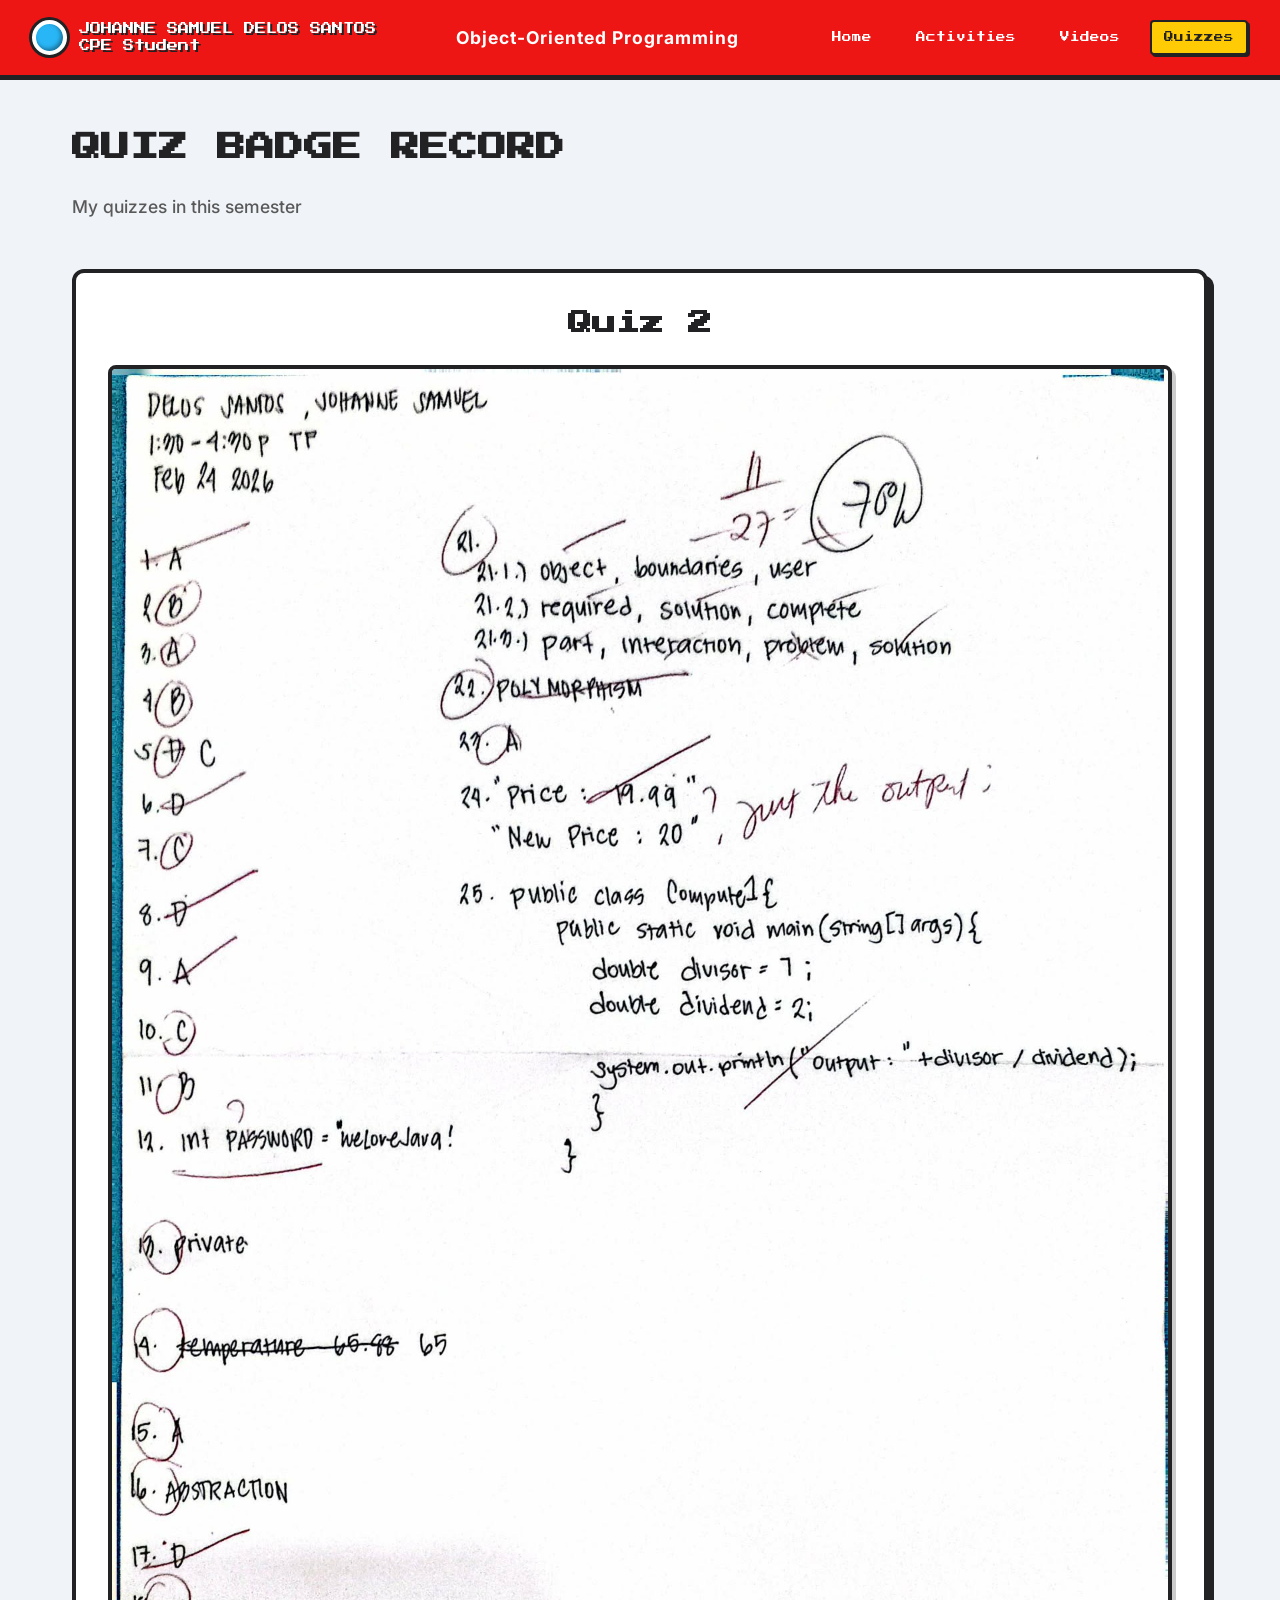
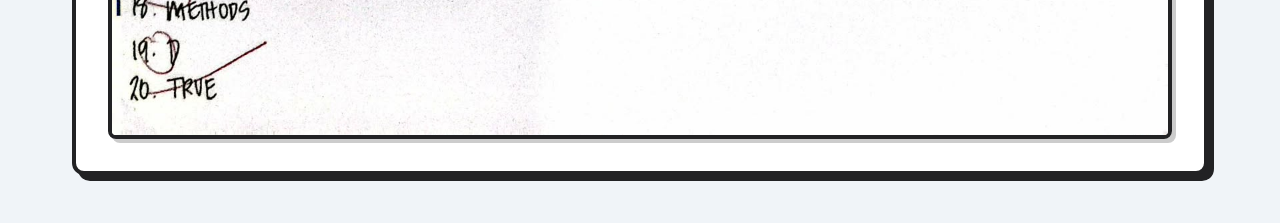
<file: quiz.html>
<!DOCTYPE html>
<html lang="en">
<head>
    <meta charset="UTF-8">
    <meta name="viewport" content="width=device-width, initial-scale=1.0">
    <title>Java Pokédex | Quizzes</title>
    <link rel="stylesheet" href="styles.css">
</head>
<body>
    <header>
        <div class="header-left">
            <div class="pokedex-lens"></div>
            JOHANNE SAMUEL DELOS SANTOS<br>CPE Student
        </div>
        <div class="header-center">Object-Oriented Programming</div>
        <nav>
            <a href="index.html">Home</a>
            <a href="activities.html">Activities</a>
            <a href="videos.html">Videos</a>
            <a href="quiz.html">Quizzes</a>
        </nav>
    </header>

    <main id="main-content">
        <div class="container">
            <h1 class="page-title">Quiz Badge Record</h1>
            <p class="page-subtitle">My quizzes in this semester</p>
            
            <!-- Added flex-direction: column so the title stacks on top of the image -->
            <div class="card" style="display: flex; flex-direction: column; justify-content: center; align-items: center; padding: 2rem; margin-top: 2rem; text-align: center;">
                
                <!-- The new title! -->
                <h2 class="card-title" style="margin-bottom: 1.5rem; font-size: 1.5rem;">Quiz 2</h2>
                
                <!-- Your fixed image path -->
                <img src="ACT/QUIZ/QUIZ2.jpg" alt="Quiz Results" style="max-width: 100%; height: auto; border: 4px solid var(--poke-black); border-radius: 8px; box-shadow: 4px 4px 0px rgba(0,0,0,0.2);">
                
            </div>
            
        </div>
    </main>

    <script src="transitions.js"></script>
</body>
</html>
</file>
<file: styles.css>
/* Google Fonts */
@import url('https://fonts.googleapis.com/css2?family=Inter:wght@400;500;600&family=Press+Start+2P&display=swap');

/* CSS Variables - Pokemon Theme Palette */
:root {
    --bg-color: #f0f4f8;
    --surface-color: #ffffff;
    --text-main: #2b2b2b;
    --text-muted: #595959;
    --poke-red: #ee1515;
    --poke-blue: #3b4cca;
    --poke-yellow: #ffcb05;
    --poke-black: #222224;
    --transition-speed: 0.4s;
}

/* Base Styles */
* {
    margin: 0;
    padding: 0;
    box-sizing: border-box;
}

body {
    font-family: 'Inter', sans-serif;
    background-color: var(--bg-color);
    color: var(--text-main);
    line-height: 1.6;
    overflow-y: scroll;
}

/* Typography Overrides for Theme */
h1.page-title, h2.card-title, .card-tag {
    font-family: 'Press Start 2P', cursive;
}

/* Header & Navigation (Pokedex Top) */
header {
    position: sticky;
    top: 0;
    background-color: var(--poke-red);
    border-bottom: 5px solid var(--poke-black);
    z-index: 1000;
    padding: 1.25rem 2rem;
    display: flex;
    justify-content: space-between;
    align-items: center;
    flex-wrap: wrap;
    gap: 1rem;
}

.header-left {
    display: flex;
    align-items: center;
    gap: 12px;
    color: white;
    font-family: 'Press Start 2P', cursive;
    font-size: 0.7rem;
    line-height: 1.5;
    text-shadow: 2px 2px 0px var(--poke-black);
}

/* Pokedex Camera Lens */
.pokedex-lens {
    width: 35px;
    height: 35px;
    background-color: #29b6f6;
    border: 4px solid #ffffff;
    border-radius: 50%;
    box-shadow: inset -2px -2px 4px rgba(0,0,0,0.4), 0 0 0 3px var(--poke-black);
}

.header-center {
    font-weight: 700;
    color: white;
    font-size: 1.1rem;
    letter-spacing: 1px;
}

nav {
    display: flex;
    gap: 1rem;
}

nav a {
    text-decoration: none;
    color: white;
    font-family: 'Press Start 2P', cursive;
    font-size: 0.6rem;
    padding: 0.5rem 0.75rem;
    border: 2px solid transparent;
    border-radius: 4px;
    transition: all 0.2s ease;
}

nav a:hover, nav a.active {
    background-color: var(--poke-yellow);
    color: var(--poke-black);
    border: 2px solid var(--poke-black);
    box-shadow: 2px 2px 0px var(--poke-black);
}

/* Layout & Typography */
.container {
    max-width: 1200px;
    margin: 0 auto;
    padding: 3rem 2rem;
}

h1.page-title {
    font-size: 1.8rem;
    line-height: 1.4;
    color: var(--poke-black);
    margin-bottom: 1.5rem;
    text-transform: uppercase;
}

p.page-subtitle {
    color: var(--text-muted);
    font-size: 1.1rem;
    margin-bottom: 3rem;
    max-width: 700px;
    font-weight: 500;
}

/* Grid & Cards (Trading Card Style) */
.grid {
    display: grid;
    grid-template-columns: repeat(auto-fill, minmax(320px, 1fr));
    gap: 2rem;
}

.card {
    background-color: var(--surface-color);
    border: 4px solid var(--poke-black);
    border-radius: 12px;
    padding: 1.5rem;
    transition: transform 0.2s ease, box-shadow 0.2s ease;
    display: flex;
    flex-direction: column;
    box-shadow: 6px 6px 0px var(--poke-black);
}

.card:hover {
    transform: translate(-2px, -2px);
    box-shadow: 10px 10px 0px var(--poke-black);
}

/* Styled like Pokemon Type Badges */
.card-tag {
    align-self: flex-start;
    font-size: 0.5rem;
    text-transform: uppercase;
    color: var(--poke-black);
    background-color: var(--poke-yellow);
    padding: 6px 10px;
    border: 2px solid var(--poke-black);
    border-radius: 20px;
    margin-bottom: 1rem;
    letter-spacing: 1px;
}

/* Tag Color Variations */
.tag-blue { background-color: #6890F0; color: white; }
.tag-green { background-color: #78C850; color: white; }
.tag-red { background-color: #F08030; color: white; }

.card-title {
    font-size: 0.9rem;
    line-height: 1.5;
    margin-bottom: 1rem;
    color: var(--poke-black);
}

.card-desc {
    color: var(--text-muted);
    font-size: 0.95rem;
    margin-bottom: 1.5rem;
    flex-grow: 1;
}

.card-link {
    text-decoration: none;
    color: white;
    background-color: var(--poke-blue);
    font-weight: 600;
    font-size: 0.9rem;
    align-self: flex-start;
    padding: 0.5rem 1rem;
    border: 2px solid var(--poke-black);
    border-radius: 6px;
    transition: background-color 0.2s;
    box-shadow: 2px 2px 0px var(--poke-black);
}

.card-link:hover {
    background-color: #2a52be;
    transform: translate(1px, 1px);
    box-shadow: 1px 1px 0px var(--poke-black);
}

/* Video specific placeholders */
.video-thumbnail {
    width: 100%;
    aspect-ratio: 16/9;
    background-color: var(--poke-black);
    border: 3px solid var(--poke-black);
    border-radius: 8px;
    margin-bottom: 1rem;
    display: flex;
    align-items: center;
    justify-content: center;
    color: white;
    font-family: 'Press Start 2P', cursive;
    font-size: 0.6rem;
    text-align: center;
    padding: 1rem;
}

/* Page Transitions */
#main-content {
    opacity: 0;
    transform: scale(0.98) translateY(10px);
    transition: opacity var(--transition-speed) ease, transform var(--transition-speed) ease;
}

#main-content.page-enter {
    opacity: 1;
    transform: scale(1) translateY(0);
}

#main-content.page-exit {
    opacity: 0;
    transform: scale(0.98) translateY(-10px);
}

/* Responsive */
@media (max-width: 768px) {
    header {
        flex-direction: column;
        align-items: flex-start;
    }
    .header-center {
        display: none;
    }
    nav {
        width: 100%;
        justify-content: flex-start;
        flex-wrap: wrap;
        margin-top: 0.5rem;
    }
}

/* Chapter Navigation */
.chapter-nav {
    display: flex;
    gap: 1rem;
    margin-bottom: 2rem;
    flex-wrap: wrap;
}
.chapter-btn {
    font-family: 'Press Start 2P', cursive;
    font-size: 0.6rem;
    padding: 0.8rem 1.2rem;
    background-color: var(--surface-color);
    color: var(--poke-black);
    border: 3px solid var(--poke-black);
    border-radius: 8px;
    cursor: pointer;
    box-shadow: 3px 3px 0px var(--poke-black);
    transition: all 0.2s ease;
    text-transform: uppercase;
}
.chapter-btn:hover, .chapter-btn.active {
    background-color: var(--poke-yellow);
    transform: translate(-2px, -2px);
    box-shadow: 5px 5px 0px var(--poke-black);
}

/* Updated Card Actions layout */
.card-actions {
    display: flex;
    gap: 0.75rem;
    margin-top: auto;
    flex-wrap: wrap;
}
button.card-link {
    font-family: 'Inter', sans-serif;
    cursor: pointer;
    border: 2px solid var(--poke-black); /* Enforce retro button feel */
}

/* Inline Code Accordion */
.inline-code-container {
    margin-top: 1.5rem;
    background-color: #1e1e1e; /* Dark editor theme */
    color: #d4d4d4;
    padding: 0;
    border-radius: 6px;
    border: 3px solid var(--poke-black);
    overflow: hidden;
    max-height: 0;
    opacity: 0;
    transition: max-height 0.4s ease, opacity 0.4s ease, padding 0.4s ease;
}
.inline-code-container.show {
    max-height: 500px; 
    opacity: 1;
    padding: 1rem;
    overflow-y: auto;
    overflow-x: auto; /* ADDED: Allows the container to scroll sideways */
}

.inline-code-container pre {
    font-family: 'Courier New', Courier, monospace;
    font-size: 0.85rem;
    line-height: 1.4;
    margin: 0;
    overflow-x: auto; /* ADDED: Forces a scrollbar for long code lines */
    padding-bottom: 8px; /* Gives a little breathing room so the scrollbar doesn't cover the text */
}

/* Modal Overlay & Structure */
.modal-overlay {
    position: fixed;
    top: 0; left: 0; width: 100%; height: 100%;
    background: rgba(0, 0, 0, 0.7);
    backdrop-filter: blur(5px);
    -webkit-backdrop-filter: blur(5px);
    display: flex;
    justify-content: center;
    align-items: center;
    z-index: 9999;
    opacity: 0;
    pointer-events: none;
    transition: opacity 0.3s ease;
}
.modal-overlay.active {
    opacity: 1;
    pointer-events: all;
}
.modal-content {
    width: 90%;
    max-width: 800px;
    max-height: 85vh;
    background-color: var(--bg-color);
    transform: scale(0.95) translateY(20px);
    transition: transform 0.3s cubic-bezier(0.175, 0.885, 0.32, 1.275);
}
.modal-overlay.active .modal-content {
    transform: scale(1) translateY(0);
}
.modal-header {
    display: flex;
    justify-content: space-between;
    align-items: center;
    margin-bottom: 1rem;
    padding-bottom: 1rem;
    border-bottom: 4px solid var(--poke-black);
}
.close-modal-btn {
    background: var(--poke-red);
    color: white;
    border: 3px solid var(--poke-black);
    font-family: 'Press Start 2P', cursive;
    padding: 0.5rem 0.6rem;
    font-size: 0.8rem;
    cursor: pointer;
    box-shadow: 3px 3px 0px var(--poke-black);
    transition: transform 0.1s, box-shadow 0.1s;
}
.close-modal-btn:active {
    transform: translate(3px, 3px);
    box-shadow: 0px 0px 0px var(--poke-black);
}
.modal-body pre {
    background-color: #1e1e1e;
    color: #d4d4d4;
    padding: 1.5rem;
    border-radius: 6px;
    border: 3px solid var(--poke-black);
    overflow-y: auto;
    font-family: 'Courier New', Courier, monospace;
    font-size: 0.95rem;
    line-height: 1.5;
}

/* Vanilla Syntax Highlighting Colors */
.syn-keyword { color: #569cd6; font-weight: bold; }
.syn-string { color: #ce9178; }
.syn-comment { color: #6a9955; font-style: italic; }
.syn-class { color: #4ec9b0; font-weight: bold; }
.syn-type { color: #4ec9b0; }
</file>
